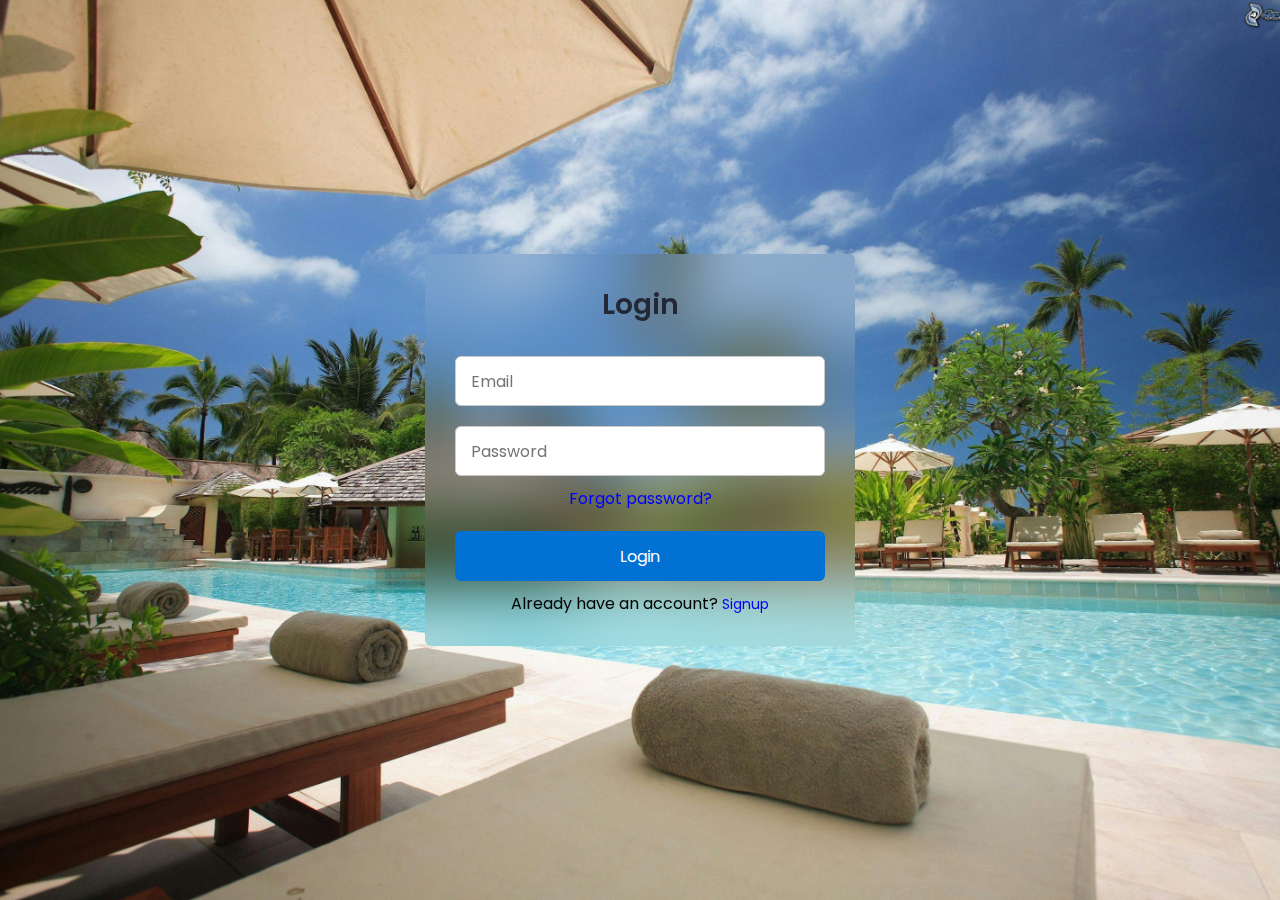
<file: login.html>
<!DOCTYPE html>
<html lang="en">
<head>
    <meta charset="UTF-8">
    <meta name="viewport" content="width=device-width, initial-scale=1.0">
    <title>LoginSmartStay</title>

    <link rel="stylesheet" href="../Css/login.css">


</head>
<body>
    <section class="container forms">
        <div class="form login">
            <div class="form-container">
                <header>Login</header>

                <form action="#"></form>
                    <div class="field input-field">
                        <input type="email" placeholder="Email" class="input">
                    </div>

                    <div class="field input-field">
                        <input type="password" placeholder="Password" class="password">
                    </div>

                    <div class="form-link">
                        <a href="" class="forgto-password">Forgot password?</a>
                    </div>

                    <div class="field button-field">
                        <button>Login</button>
                    </div>

                    <div class="form-link">
                        <span>Already have an account? <a href="register.html" class="signup-link">Signup</a></span>
                    </div>
                </form>
            </div>
        </div>

    </section>
</body>
</html>
</file>
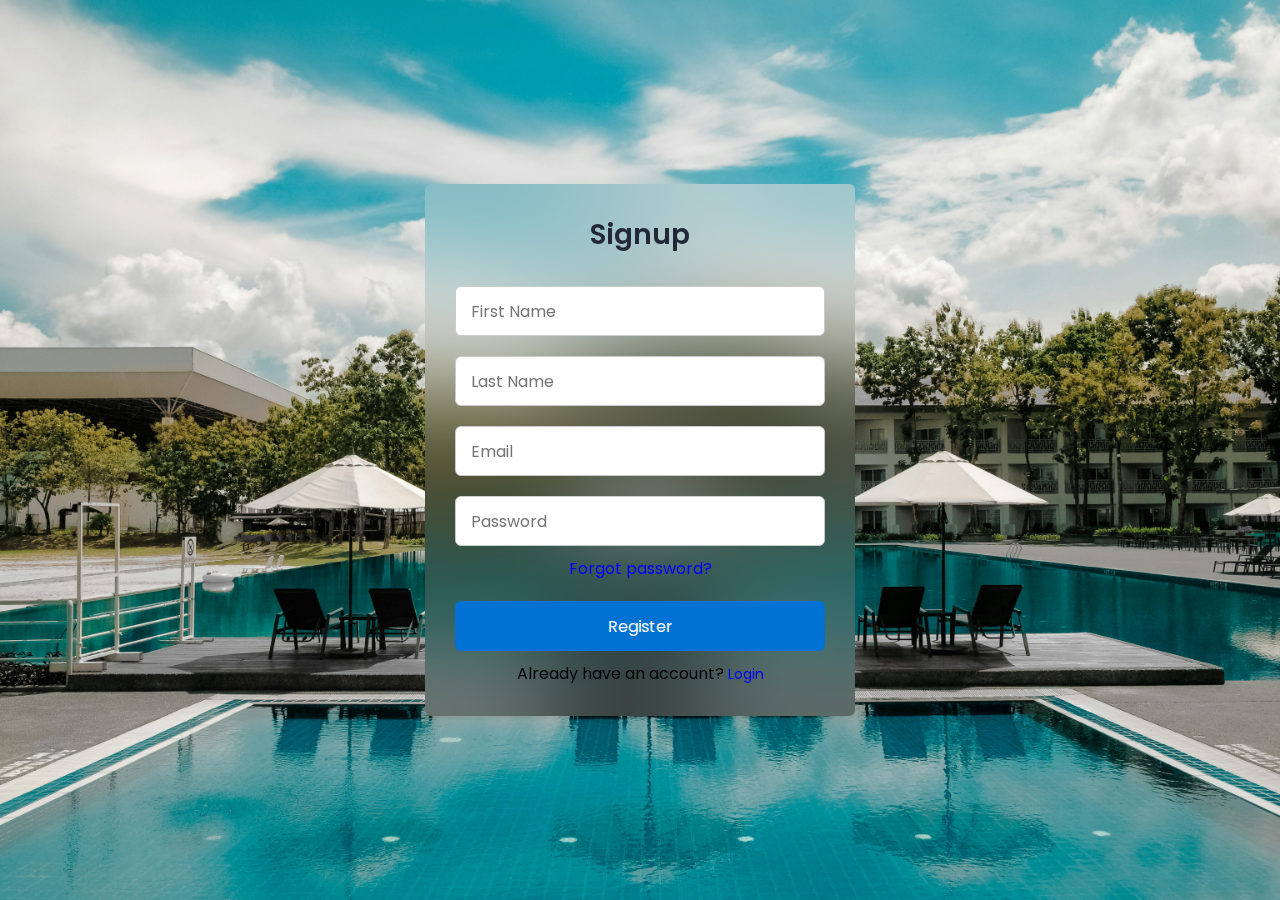
<file: register.html>
<!DOCTYPE html>
<html lang="en">
<head>
    <meta charset="UTF-8">
    <meta name="viewport" content="width=device-width, initial-scale=1.0">
    <title>Register</title>

    <link rel="stylesheet" href="../Css/register.css">

</head>
<body>
    <section class="container forms">
        <div class="form login">
            <div class="form-container">
                <header>Signup</header>

                <form action="#"></form>
                    <div class="field input-field">
                        <input type="First Name" placeholder="First Name" class="input">
                    </div>

                    <div class="field input-field">
                        <input type="Last Name" placeholder="Last Name" class="input">
                    </div>

                    <div class="field input-field">
                        <input type="email" placeholder="Email" class="input">
                    </div>

                    <div class="field input-field">
                        <input type="password" placeholder="Password" class="password">
                    </div>

                    <div class="form-link">
                        <a href="" class="forgto-password">Forgot password?</a>
                    </div>

                    <div class="field button-field">
                        <button>Register</button>
                    </div>

                    <div class="form-link">
                        <span>Already have an account? <a href="login.html" class="login-link">Login</a></span>
                    </div>
                </form>
            </div>
        </div>

    </section>
</body>
</html>
</file>
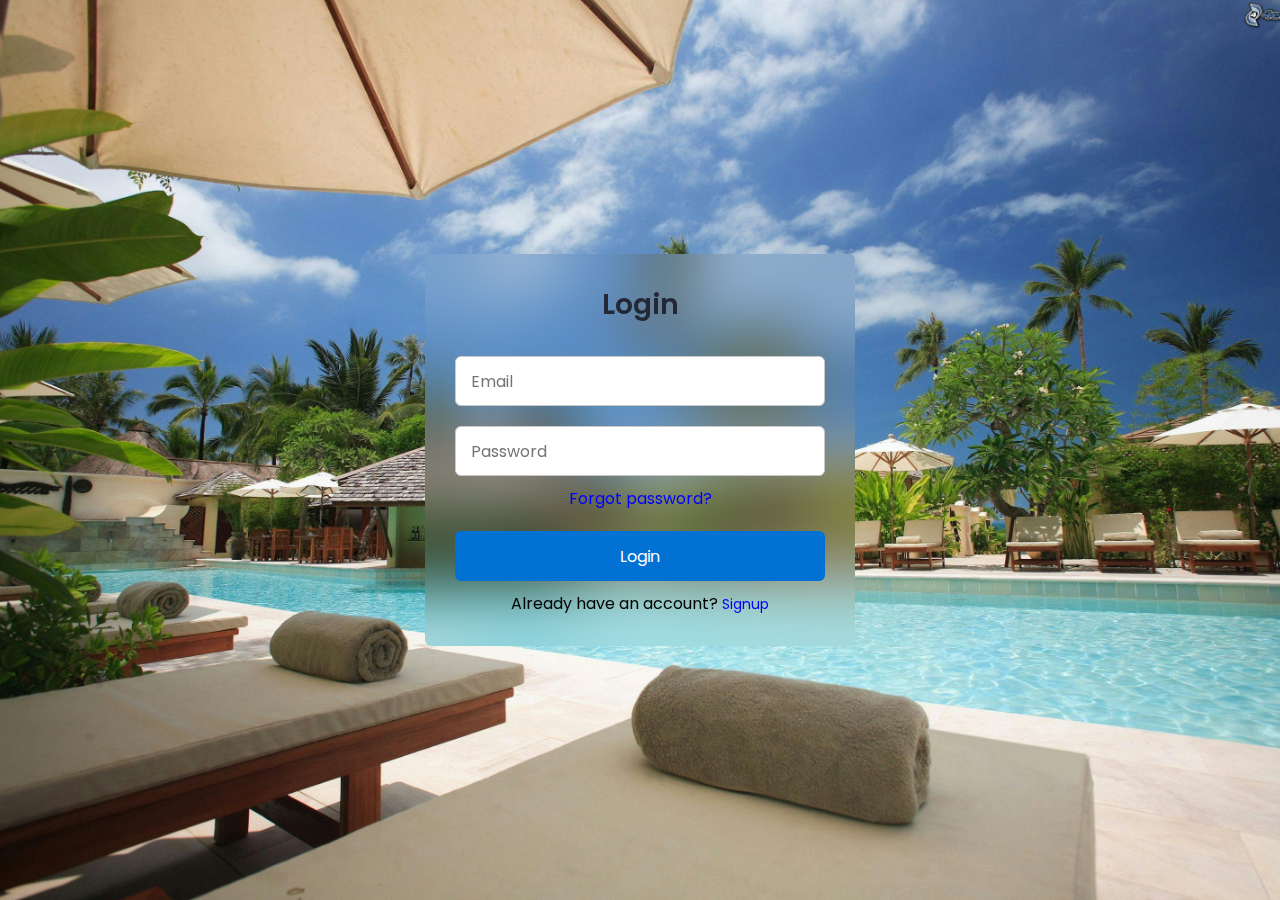
<file: Html/login.html>
<!DOCTYPE html>
<html lang="en">
<head>
    <meta charset="UTF-8">
    <meta name="viewport" content="width=device-width, initial-scale=1.0">
    <title>LoginSmartStay</title>

    <link rel="stylesheet" href="../Css/login.css">


</head>
<body>
    <section class="container forms">
        <div class="form login">
            <div class="form-container">
                <header>Login</header>

                <form action="#"></form>
                    <div class="field input-field">
                        <input type="email" placeholder="Email" class="input">
                    </div>

                    <div class="field input-field">
                        <input type="password" placeholder="Password" class="password">
                    </div>

                    <div class="form-link">
                        <a href="" class="forgto-password">Forgot password?</a>
                    </div>

                    <div class="field button-field">
                        <button>Login</button>
                    </div>

                    <div class="form-link">
                        <span>Already have an account? <a href="../Html/register.html" class="signup-link">Signup</a></span>
                    </div>
                </form>
            </div>
        </div>

    </section>
</body>
</html>
</file>
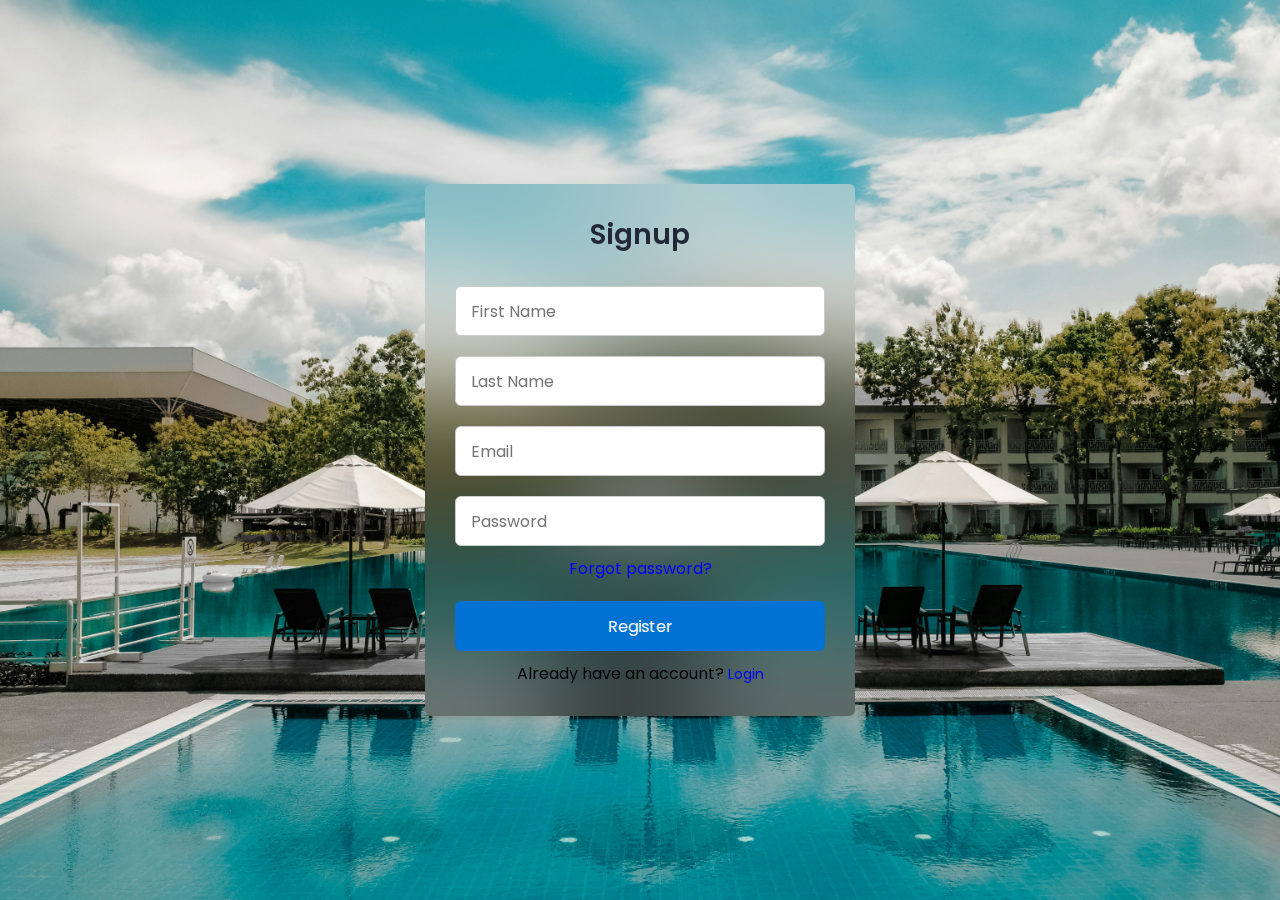
<file: Html/register.html>
<!DOCTYPE html>
<html lang="en">
<head>
    <meta charset="UTF-8">
    <meta name="viewport" content="width=device-width, initial-scale=1.0">
    <title>Document</title>

    <link rel="stylesheet" href="../Css/register.css">

</head>
<body>
    <section class="container forms">
        <div class="form login">
            <div class="form-container">
                <header>Signup</header>

                <form action="#"></form>
                    <div class="field input-field">
                        <input type="First Name" placeholder="First Name" class="input">
                    </div>

                    <div class="field input-field">
                        <input type="Last Name" placeholder="Last Name" class="input">
                    </div>

                    <div class="field input-field">
                        <input type="email" placeholder="Email" class="input">
                    </div>

                    <div class="field input-field">
                        <input type="password" placeholder="Password" class="password">
                    </div>

                    <div class="form-link">
                        <a href="" class="forgto-password">Forgot password?</a>
                    </div>

                    <div class="field button-field">
                        <button>Register</button>
                    </div>

                    <div class="form-link">
                        <span>Already have an account? <a href="../Html/login.html" class="login-link">Login</a></span>
                    </div>
                </form>
            </div>
        </div>

    </section>
</body>
</html>
</file>
<file: Css/login.css>
@import url('https://fonts.googleapis.com/css2?family=Poppins:wght@300;400;500;600&display=swap');
*{
    margin: 0;
    padding: 0;
    box-sizing: border-box;
    font-family: 'Poppins', sans-serif;
}

.container{
    height: 100vh;
    width: 100%;
    display: flex;
    align-items: center;
    justify-content: center;
    background-image: url(../Assets/Main-Page/login-new.jpg);
    background-size: cover;
    background-repeat: no-repeat;       /*Imagem de Fundo de maneira a oucupar a tela toda, sem se repetir*/                            
    background-attachment: fixed;
    background-position: center;
    column-gap: 30px;
}
.form{
    position: absolute;
    max-width: 430px;
    width: 100%;
    padding: 30px;
    border-radius: 6px;
    backdrop-filter: blur(30px);
}
.form.signup{
    opacity: 0;
    pointer-events: none;
}
.forms.show-signup .form.signup{
    opacity: 1;
    pointer-events: auto;
}
.forms.show-signup .form.login{
    opacity: 0;
    pointer-events: none;
}
header{
    font-size: 28px;
    font-weight: 600;
    color: #232836;
    text-align: center;
}
form{
    margin-top: 30px;
}
.form .field{
    position: relative;
    height: 50px;
    width: 100%;
    margin-top: 20px;
    border-radius: 6px;
}
.field input,
.field button{
    height: 100%;
    width: 100%;
    border: none;
    font-size: 16px;
    font-weight: 400;
    border-radius: 6px;
}

.field input{
    padding: 0 15px;
    border: 1px solid#CACACA;
}

.form-link {
    text-align: center;
    margin-top: 10px;
}

.form-likn span,
.form-link span a{
    font-size: 14px;
    font-weight: 400;
}

.form a {
    text-decoration: none;
    color: blue;
}

.form a:hover {
    text-decoration: underline;
}

.field button {
    color: white;
    background-color: #0171d3;
}
</file>
<file: Css/register.css>
@import url('https://fonts.googleapis.com/css2?family=Poppins:wght@300;400;500;600&display=swap');
*{
    margin: 0;
    padding: 0;
    box-sizing: border-box;
    font-family: 'Poppins', sans-serif;
}

.container{
    height: 100vh;
    width: 100%;
    display: flex;
    align-items: center;
    justify-content: center;
    background-color: #4070f4;
    background-image: url(../Assets/Main-Page/background-signup.jpg);
    background-size: cover;
    background-repeat: no-repeat;       /*Imagem de Fundo de maneira a oucupar a tela toda, sem se repetir*/                            
    background-attachment: fixed;
    background-position: center;
    column-gap: 30px;
}


.form{
    position: absolute;
    max-width: 430px;
    width: 100%;
    padding: 30px;
    border-radius: 6px;
    backdrop-filter: blur(50px);
    border-color: green;
    border-width: 20px;
}
.form.signup{
    opacity: 0;
    pointer-events: none;
}
.forms.show-signup .form.signup{
    opacity: 1;
    pointer-events: auto;
}
.forms.show-signup .form.login{
    opacity: 0;
    pointer-events: none;
}
header{
    font-size: 28px;
    font-weight: 600;
    color: #232836;
    text-align: center;
}
form{
    margin-top: 30px;
}
.form .field{
    position: relative;
    height: 50px;
    width: 100%;
    margin-top: 20px;
    border-radius: 6px;
}
.field input,
.field button{
    height: 100%;
    width: 100%;
    border: none;
    font-size: 16px;
    font-weight: 400;
    border-radius: 6px;
}

.field input{
    padding: 0 15px;
    border: 1px solid#CACACA;
}

.form-link {
    text-align: center;
    margin-top: 10px;
}

.form-likn span,
.form-link span a{
    font-size: 14px;
    font-weight: 400;
}

.form a {
    text-decoration: none;
    color: blue;
}

.form a:hover {
    text-decoration: underline;
}

.field button {
    color: white;
    background-color: #0171d3;
}
</file>
